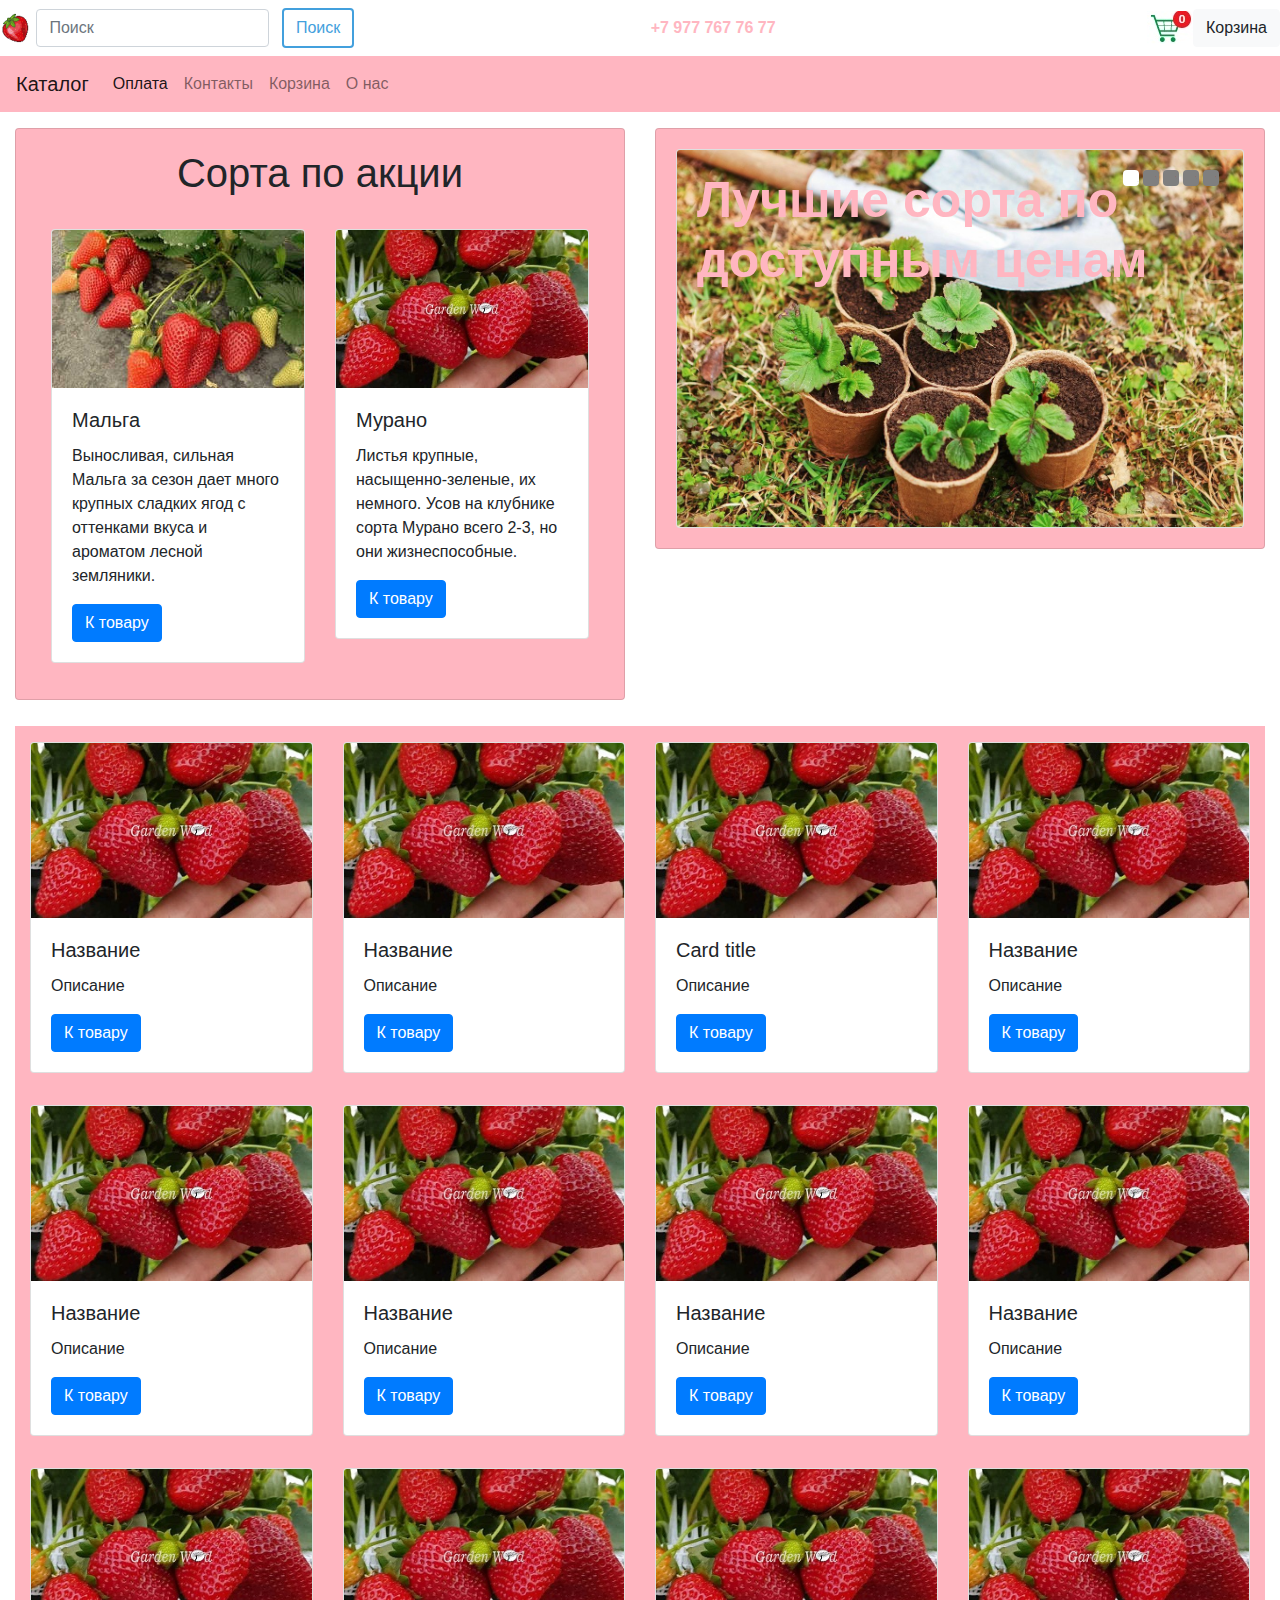
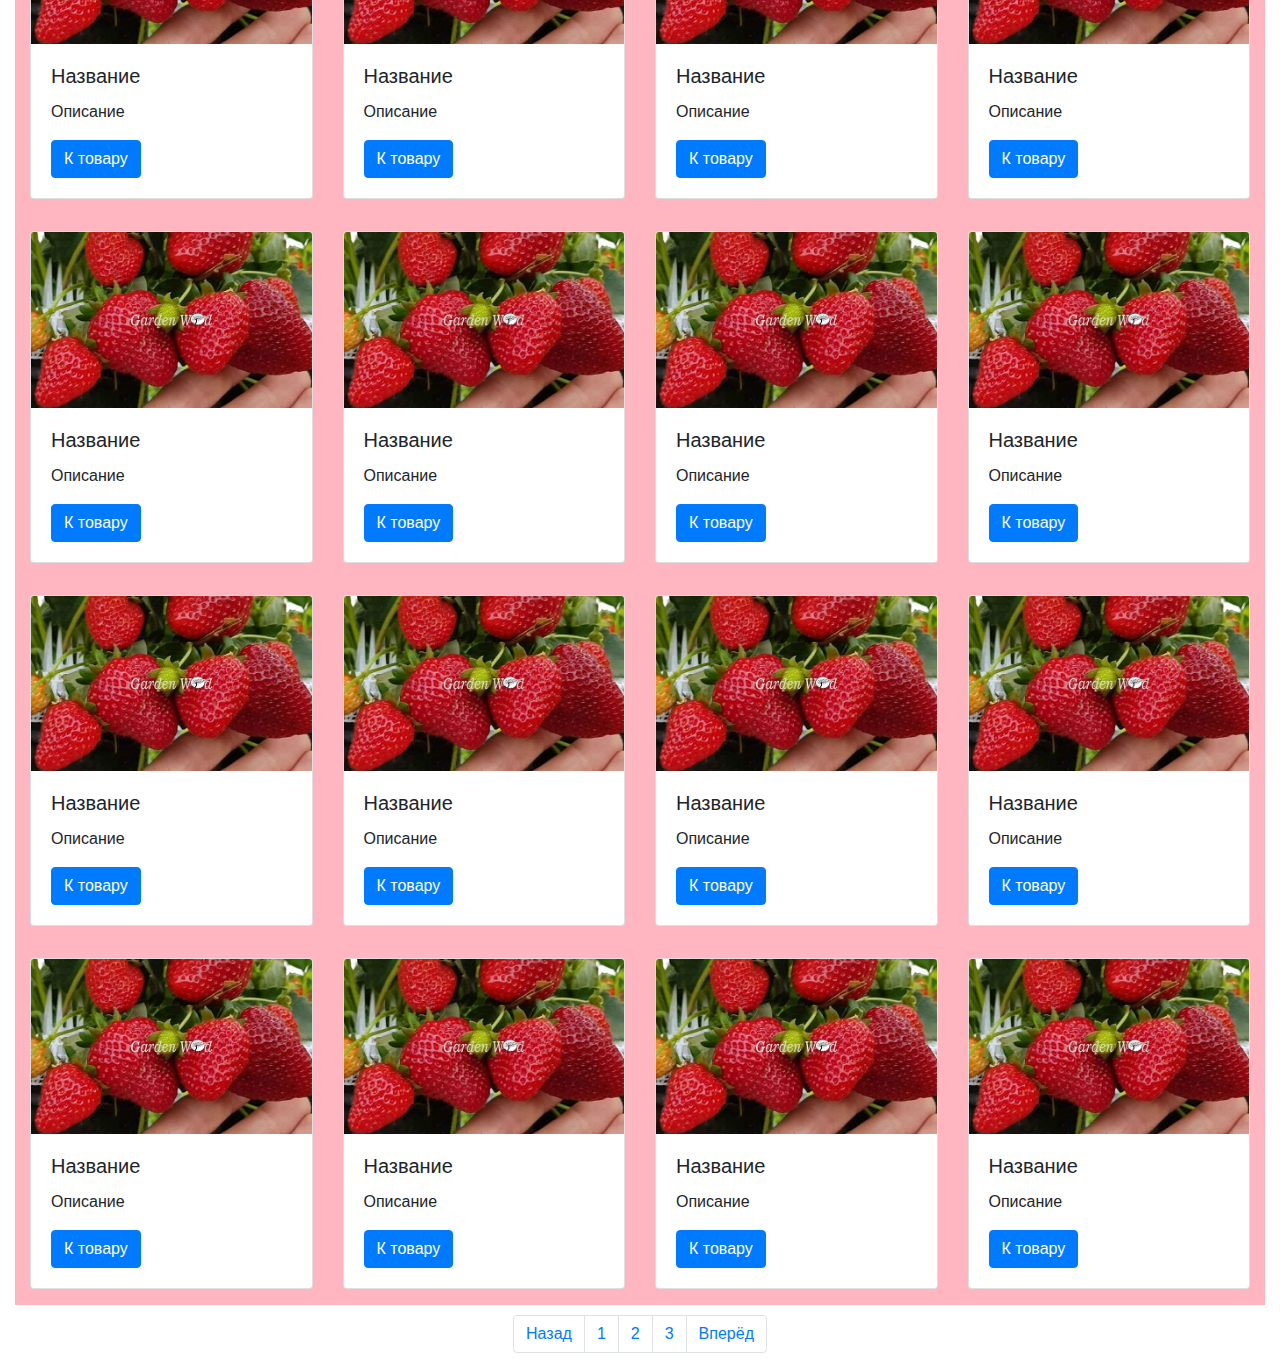
<file: index.html>
<!DOCTYPE html>
<html>

<head>
    <!-- Yandex.Metrika counter -->
    <script type="text/javascript">
        (function (m, e, t, r, i, k, a) {
            m[i] = m[i] || function () { (m[i].a = m[i].a || []).push(arguments) };
            m[i].l = 1 * new Date(); k = e.createElement(t), a = e.getElementsByTagName(t)[0], k.async = 1, k.src = r, a.parentNode.insertBefore(k, a)
        })
            (window, document, "script", "https://mc.yandex.ru/metrika/tag.js", "ym");

        ym(70275166, "init", {
            clickmap: true,
            trackLinks: true,
            accurateTrackBounce: true,
            webvisor: true
        });
    </script>
    <noscript>
        <div><img src="https://mc.yandex.ru/watch/70275166" style="position:absolute; left:-9999px;" alt="" /></div>
    </noscript>
    <!-- /Yandex.Metrika counter -->
    <link href="images/favicon.png" rel="icon" type="image/png" />
    <title>Главная страница!</title>
    <!-- CSS only -->
    <link rel="stylesheet" href="https://stackpath.bootstrapcdn.com/bootstrap/4.5.2/css/bootstrap.min.css"
        integrity="sha384-JcKb8q3iqJ61gNV9KGb8thSsNjpSL0n8PARn9HuZOnIxN0hoP+VmmDGMN5t9UJ0Z" crossorigin="anonymous">

    <link rel="stylesheet" href="styles.css" />
    <!-- JS, Popper.js, and jQuery -->
    <script src="https://code.jquery.com/jquery-3.5.1.slim.min.js"
        integrity="sha384-DfXdz2htPH0lsSSs5nCTpuj/zy4C+OGpamoFVy38MVBnE+IbbVYUew+OrCXaRkfj"
        crossorigin="anonymous"></script>
    <script src="https://cdn.jsdelivr.net/npm/popper.js@1.16.1/dist/umd/popper.min.js"
        integrity="sha384-9/reFTGAW83EW2RDu2S0VKaIzap3H66lZH81PoYlFhbGU+6BZp6G7niu735Sk7lN"
        crossorigin="anonymous"></script>
    <script src="https://stackpath.bootstrapcdn.com/bootstrap/4.5.2/js/bootstrap.min.js"
        integrity="sha384-B4gt1jrGC7Jh4AgTPSdUtOBvfO8shuf57BaghqFfPlYxofvL8/KUEfYiJOMMV+rV"
        crossorigin="anonymous"></script>
</head>

<body style="background-color: white ">
    <form class="form-inline my-2 my-lg-2">
        <div>
            <img src="images/favicon-32x32.png" class="img-fluid">
            <input class="form-control mr-sm-2" type="search" placeholder="Поиск" aria-label="Search">
            <button class="btn btn-outline-neutral my-2 my-sm-0" type="submit">Поиск</button>
        </div>
        <div class="mx-auto text-bold-pink" style="width: 200px;">
            +7 977 767 76 77
        </div>
        <img src="images/bin.jpg" class="img-fluid">
        <button type="button" class="btn btn-light">Корзина</button>
        </div>
    </form>

    <nav class="navbar navbar-expand-lg navbar-light  ">
        <a class="navbar-brand" href="#">Каталог</a>
        <button class="navbar-toggler" type="button" data-toggle="collapse" data-target="#navbarText"
            aria-controls="navbarText" aria-expanded="false" aria-label="Toggle navigation">
            <span class="navbar-toggler-icon"></span>
        </button>
        <div class="collapse navbar-collapse" id="navbarText">
            <ul class="navbar-nav mr-auto">
                <li class="nav-item active">
                    <a class="nav-link" href="#">Оплата <span class="sr-only">(current)</span></a>
                </li>
                <li class="nav-item">
                    <a class="nav-link" href="about.html">Контакты</a>
                </li>
                <li class="nav-item">
                    <a class="nav-link" href="#">Корзина</a>
                </li>
                <li class="nav-item">
                    <a class="nav-link" href="about.html">О нас</a>
                </li>
            </ul>
        </div>
    </nav>


    <div class="container-fluid">
        <div class="row">
            <div class="col-6">

                <div class="card my-3 bgpink">
                    <div class="card-body">
                        <h1>
                            <p class="text-center specialsorts">Сорта по акции</p>
                        </h1>

                        <div class="container-fluid ">
                            <div class="row">
                                <div class="col-6 ">
                                    <div class="card my-3">
                                        <img src="images/berrySample.jpg" class="card-img-top">
                                        <div class="card-body">
                                            <h5 class="card-title">Мальга</h5>
                                            <p class="card-text"> Выносливая, сильная Мальга за сезон дает много крупных
                                                сладких ягод с оттенками вкуса и ароматом лесной земляники.</p>
                                            <a href="orderform.html" class="btn btn-primary">К товару</a>
                                        </div>
                                    </div>
                                </div>

                                <div class="col-6">
                                    <div class="card my-3">
                                        <img src="images/murano.jpg" class="card-img-top">
                                        <div class="card-body">
                                            <h5 class="card-title">Мурано</h5>
                                            <p class="card-text">Листья крупные, насыщенно-зеленые, их немного. Усов на
                                                клубнике сорта Мурано всего 2-3, но они жизнеспособные.</p>
                                            <a href="orderform.html" class="btn btn-primary">К товару</a>
                                        </div>
                                    </div>
                                </div>
                            </div>
                        </div>
                    </div>
                </div>

            </div>
            <div class="col-6">
                <div class="card my-3 bgpink">
                    <div class="card-body">


                        <div class="card text-white">

                            <img src="images/preview.jpg" class="card-img">
                            <div class="card-img-overlay">
                                <h5 class="card-title">
                                    <img src="images/greycube.png" class="rounded float-right mr-sm-1">

                                    <img src="images/greycube.png" class="rounded float-right mr-sm-1">

                                    <img src="images/greycube.png" class="rounded float-right mr-sm-1">

                                    <img src="images/greycube.png" class="rounded float-right mr-sm-1">

                                    <img src="images/whitecube.png" class="rounded float-right mr-sm-1">

                                    <div class="mx-auto text-Ad-pink">
                                        Лучшие сорта по доступным ценам
                                    </div>
                                </h5>


                            </div>


                        </div>


                    </div>
                </div>
            </div>
        </div>
    </div>


    <div class="container-fluid container-custom-shop">
        <div class="row">
            <div class="col-3 bgpink">
                <div class="card my-3">
                    <img src="images/murano.jpg" class="card-img-top">
                    <div class="card-body">
                        <h5 class="card-title">Название</h5>
                        <p class="card-text">Описание</p>
                        <a href="orderform.html" class="btn btn-primary">К товару</a>
                    </div>
                </div>
            </div>
            <div class="col-3 bgpink">
                <div class="card my-3">
                    <img src="images/murano.jpg" class="card-img-top">
                    <div class="card-body">
                        <h5 class="card-title">Название</h5>
                        <p class="card-text">Описание</p>
                        <a href="orderform.html" class="btn btn-primary">К товару</a>
                    </div>
                </div>
            </div>
            <div class="col-3 bgpink">
                <div class="card my-3">
                    <img src="images/murano.jpg" class="card-img-top">
                    <div class="card-body">
                        <h5 class="card-title">Card title</h5>
                        <p class="card-text">Описание</p>
                        <a href="orderform.html" class="btn btn-primary">К товару</a>
                    </div>
                </div>
            </div>

            <div class="col-3 bgpink">
                <div class="card my-3">
                    <img src="images/murano.jpg" class="card-img-top">
                    <div class="card-body">
                        <h5 class="card-title">Название</h5>
                        <p class="card-text">Описание</p>
                        <a href="orderform.html" class="btn btn-primary">К товару</a>
                    </div>
                </div>
            </div>

        </div>

        <div class="row">
            <div class="col-3 bgpink">
                <div class="card my-3">
                    <img src="images/murano.jpg" class="card-img-top">
                    <div class="card-body">
                        <h5 class="card-title">Название</h5>
                        <p class="card-text">Описание</p>
                        <a href="orderform.html" class="btn btn-primary">К товару</a>
                    </div>
                </div>
            </div>
            <div class="col-3 bgpink">
                <div class="card my-3">
                    <img src="images/murano.jpg" class="card-img-top">
                    <div class="card-body">
                        <h5 class="card-title">Название</h5>
                        <p class="card-text">Описание</p>
                        <a href="images/orderform.html" class="btn btn-primary">К товару</a>
                    </div>
                </div>
            </div>
            <div class="col-3 bgpink">
                <div class="card my-3">
                    <img src="images/murano.jpg" class="card-img-top">
                    <div class="card-body">
                        <h5 class="card-title">Название</h5>
                        <p class="card-text">Описание</p>
                        <a href="orderform.html" class="btn btn-primary">К товару</a>
                    </div>
                </div>
            </div>

            <div class="col-3 bgpink">
                <div class="card my-3">
                    <img src="images/murano.jpg" class="card-img-top">
                    <div class="card-body">
                        <h5 class="card-title">Название</h5>
                        <p class="card-text">Описание</p>
                        <a href="orderform.html" class="btn btn-primary">К товару</a>
                    </div>
                </div>
            </div>

        </div>

        <div class="row">
            <div class="col-3 bgpink">
                <div class="card my-3">
                    <img src="images/murano.jpg" class="card-img-top">
                    <div class="card-body">
                        <h5 class="card-title">Название</h5>
                        <p class="card-text">Описание</p>
                        <a href="orderform.html" class="btn btn-primary">К товару</a>
                    </div>
                </div>
            </div>
            <div class="col-3 bgpink">
                <div class="card my-3">
                    <img src="images/murano.jpg" class="card-img-top">
                    <div class="card-body">
                        <h5 class="card-title">Название</h5>
                        <p class="card-text">Описание</p>
                        <a href="orderform.html" class="btn btn-primary">К товару</a>
                    </div>
                </div>
            </div>
            <div class="col-3 bgpink ">
                <div class="card my-3">
                    <img src="images/murano.jpg" class="card-img-top">
                    <div class="card-body">
                        <h5 class="card-title">Название</h5>
                        <p class="card-text">Описание</p>
                        <a href="orderform.html" class="btn btn-primary">К товару</a>
                    </div>
                </div>
            </div>

            <div class="col-3 bgpink">
                <div class="card my-3">
                    <img src="images/murano.jpg" class="card-img-top">
                    <div class="card-body">
                        <h5 class="card-title">Название</h5>
                        <p class="card-text">Описание</p>
                        <a href="orderform.html" class="btn btn-primary">К товару</a>
                    </div>
                </div>
            </div>

        </div>

        <div class="row">
            <div class="col-3 bgpink">
                <div class="card my-3">
                    <img src="images/murano.jpg" class="card-img-top">
                    <div class="card-body">
                        <h5 class="card-title">Название</h5>
                        <p class="card-text">Описание</p>
                        <a href="orderform.html" class="btn btn-primary">К товару</a>
                    </div>
                </div>
            </div>
            <div class="col-3 bgpink">
                <div class="card my-3">
                    <img src="images/murano.jpg" class="card-img-top">
                    <div class="card-body">
                        <h5 class="card-title">Название</h5>
                        <p class="card-text">Описание</p>
                        <a href="orderform.html" class="btn btn-primary">К товару</a>
                    </div>
                </div>
            </div>
            <div class="col-3 bgpink">
                <div class="card my-3">
                    <img src="images/murano.jpg" class="card-img-top">
                    <div class="card-body">
                        <h5 class="card-title">Название</h5>
                        <p class="card-text">Описание</p>
                        <a href="orderform.html" class="btn btn-primary">К товару</a>
                    </div>
                </div>
            </div>

            <div class="col-3 bgpink">
                <div class="card my-3">
                    <img src="images/murano.jpg" class="card-img-top">
                    <div class="card-body">
                        <h5 class="card-title">Название</h5>
                        <p class="card-text">Описание</p>
                        <a href="orderform.html" class="btn btn-primary">К товару</a>
                    </div>
                </div>
            </div>

        </div>


        <div class="row">
            <div class="col-3 bgpink">
                <div class="card my-3">
                    <img src="images/murano.jpg" class="card-img-top">
                    <div class="card-body">
                        <h5 class="card-title">Название</h5>
                        <p class="card-text">Описание</p>
                        <a href="orderform.html" class="btn btn-primary">К товару</a>
                    </div>
                </div>
            </div>
            <div class="col-3 bgpink">
                <div class="card my-3">
                    <img src="images/murano.jpg" class="card-img-top">
                    <div class="card-body">
                        <h5 class="card-title">Название</h5>
                        <p class="card-text">Описание</p>
                        <a href="orderform.html" class="btn btn-primary">К товару</a>
                    </div>
                </div>
            </div>
            <div class="col-3 bgpink">
                <div class="card my-3">
                    <img src="images/murano.jpg" class="card-img-top">
                    <div class="card-body">
                        <h5 class="card-title">Название</h5>
                        <p class="card-text">Описание</p>
                        <a href="orderform.html" class="btn btn-primary">К товару</a>
                    </div>
                </div>
            </div>

            <div class="col-3 bgpink">
                <div class="card my-3">
                    <img src="images/murano.jpg" class="card-img-top">
                    <div class="card-body">
                        <h5 class="card-title">Название</h5>
                        <p class="card-text">Описание</p>
                        <a href="orderform.html" class="btn btn-primary">К товару</a>
                    </div>
                </div>
            </div>

        </div>


        <div class="row">
            <div class="col-3 bgpink">
                <div class="card my-3">
                    <img src="images/murano.jpg" class="card-img-top">
                    <div class="card-body">
                        <h5 class="card-title">Название</h5>
                        <p class="card-text">Описание</p>
                        <a href="orderform.html" class="btn btn-primary">К товару</a>
                    </div>
                </div>
            </div>
            <div class="col-3 bgpink">
                <div class="card my-3">
                    <img src="images/murano.jpg" class="card-img-top">
                    <div class="card-body">
                        <h5 class="card-title">Название</h5>
                        <p class="card-text">Описание</p>
                        <a href="orderform.html" class="btn btn-primary">К товару</a>
                    </div>
                </div>
            </div>
            <div class="col-3 bgpink">
                <div class="card my-3">
                    <img src="images/murano.jpg" class="card-img-top">
                    <div class="card-body">
                        <h5 class="card-title">Название</h5>
                        <p class="card-text">Описание</p>
                        <a href="orderform.html" class="btn btn-primary">К товару</a>
                    </div>
                </div>
            </div>

            <div class="col-3 bgpink">
                <div class="card my-3">
                    <img src="images/murano.jpg" class="card-img-top">
                    <div class="card-body">
                        <h5 class="card-title">Название</h5>
                        <p class="card-text">Описание</p>
                        <a href="orderform.html" class="btn btn-primary">К товару</a>
                    </div>
                </div>
            </div>

        </div>
    </div>

    <nav aria-label="Page navigation example">
        <ul class="pagination justify-content-center">
            <li class="page-item"><a class="page-link" href="#">Назад</a></li>
            <li class="page-item"><a class="page-link" href="#">1</a></li>
            <li class="page-item"><a class="page-link" href="#">2</a></li>
            <li class="page-item"><a class="page-link" href="#">3</a></li>
            <li class="page-item"><a class="page-link" href="#">Вперёд</a></li>
        </ul>
    </nav>
</body>

</html>
</file>
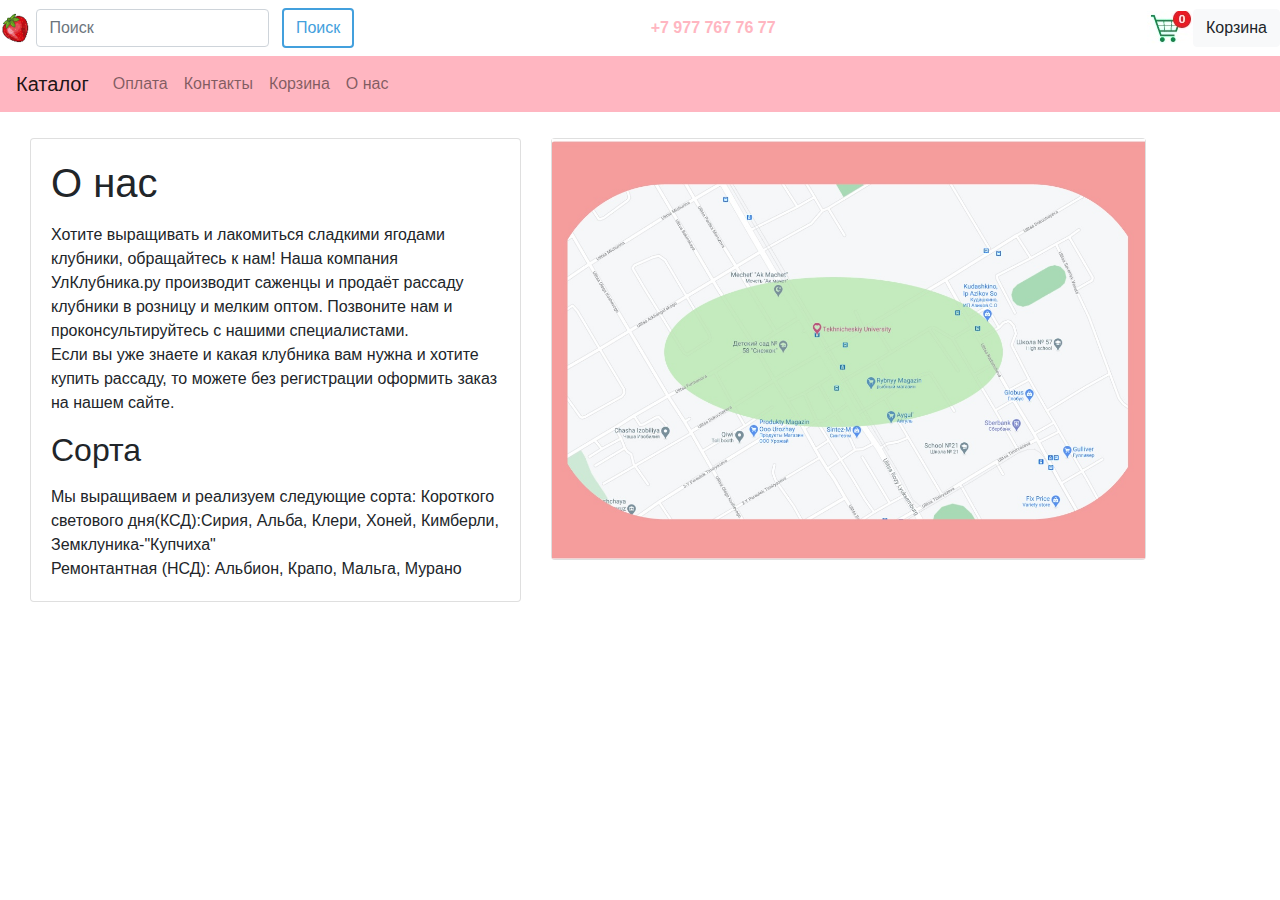
<file: about.html>
<!DOCTYPE html>
<html>

<head>
  <!-- Yandex.Metrika counter -->
  <script type="text/javascript">
    (function (m, e, t, r, i, k, a) {
        m[i] = m[i] || function () { (m[i].a = m[i].a || []).push(arguments) };
        m[i].l = 1 * new Date(); k = e.createElement(t), a = e.getElementsByTagName(t)[0], k.async = 1, k.src = r, a.parentNode.insertBefore(k, a)
    })
        (window, document, "script", "https://mc.yandex.ru/metrika/tag.js", "ym");

    ym(70275166, "init", {
        clickmap: true,
        trackLinks: true,
        accurateTrackBounce: true,
        webvisor: true
    });
</script>
<noscript>
    <div><img src="https://mc.yandex.ru/watch/70275166" style="position:absolute; left:-9999px;" alt="" /></div>
</noscript>
<!-- /Yandex.Metrika counter -->
  <link href="images/favicon.png" rel="icon" type="image/png" />
  <title>Товар</title>

  <!-- CSS only -->
  <link rel="stylesheet" href="https://stackpath.bootstrapcdn.com/bootstrap/4.5.2/css/bootstrap.min.css"
    integrity="sha384-JcKb8q3iqJ61gNV9KGb8thSsNjpSL0n8PARn9HuZOnIxN0hoP+VmmDGMN5t9UJ0Z" crossorigin="anonymous">

  <link rel="stylesheet" href="styles.css" />
  <!-- JS, Popper.js, and jQuery -->
  <script src="https://code.jquery.com/jquery-3.5.1.slim.min.js"
    integrity="sha384-DfXdz2htPH0lsSSs5nCTpuj/zy4C+OGpamoFVy38MVBnE+IbbVYUew+OrCXaRkfj"
    crossorigin="anonymous"></script>
  <script src="https://cdn.jsdelivr.net/npm/popper.js@1.16.1/dist/umd/popper.min.js"
    integrity="sha384-9/reFTGAW83EW2RDu2S0VKaIzap3H66lZH81PoYlFhbGU+6BZp6G7niu735Sk7lN"
    crossorigin="anonymous"></script>
  <script src="https://stackpath.bootstrapcdn.com/bootstrap/4.5.2/js/bootstrap.min.js"
    integrity="sha384-B4gt1jrGC7Jh4AgTPSdUtOBvfO8shuf57BaghqFfPlYxofvL8/KUEfYiJOMMV+rV"
    crossorigin="anonymous"></script>
</head>

<body style="background-color: white">
  <form class="form-inline my-2 my-lg-2">
    <div>
      <img src="images/favicon-32x32.png" class="img-fluid">
      <input class="form-control mr-sm-2" type="search" placeholder="Поиск" aria-label="Search">
      <button class="btn btn-outline-neutral my-2 my-sm-0" type="submit">Поиск</button>
    </div>
    <div class="mx-auto text-bold-pink" style="width: 200px;">
      +7 977 767 76 77
    </div>
    <img src="images/bin.jpg" class="img-fluid">
    <button type="button" class="btn btn-light">Корзина</button>
    </div>
  </form>

  <nav class="navbar navbar-expand-lg navbar-light  ">
    <a class="navbar-brand" href="index.html">Каталог</a>
    <button class="navbar-toggler" type="button" data-toggle="collapse" data-target="#navbarText"
      aria-controls="navbarText" aria-expanded="false" aria-label="Toggle navigation">
      <span class="navbar-toggler-icon"></span>
    </button>
    <div class="collapse navbar-collapse" id="navbarText">
      <ul class="navbar-nav mr-auto">
        <li class="nav-item">
          <a class="nav-link" href="#">Оплата </a>
        </li>
        <li class="nav-item">
          <a class="nav-link" href="#">Контакты</a>
        </li>
        <li class="nav-item">
          <a class="nav-link" href="#">Корзина</a>
        </li>
        <li class="nav-item">
          <a class="nav-link" href="#">О нас</a>
        </li>
      </ul>
    </div>
  </nav>



  <div class="container-fluid container-custom-shop">
    <div class="row">
      <div class="col-5">

        <div class="card my-3">
          <div class="card-body">
            <h1>
              <p class="text">О нас</p>
            </h1>

            <div>Хотите выращивать и лакомиться сладкими ягодами клубники, обращайтесь к нам! Наша компания
              УлКлубника.ру производит саженцы и продаёт рассаду клубники в розницу и мелким оптом. Позвоните нам и
              проконсультируйтесь с нашими специалистами.</div>
            <div>Если вы уже знаете и какая клубника вам нужна и хотите купить рассаду, то можете без регистрации
              оформить заказ на нашем сайте. </div>
            <p></p>
            <h2>
              <p class="text">Сорта</p>
            </h2>
            <div>Мы выращиваем и реализуем следующие сорта: Короткого светового дня(КСД):Сирия, Альба, Клери, Хоней,
              Кимберли, Земклуника-"Купчиха"</div>
            <div>Ремонтантная (НСД): Альбион, Крапо, Мальга, Мурано</div>
          </div>
        </div>

      </div>
      <div class="col-6">
        <div class="card my-3">
          <img src="images/map.jpg" class="img-fluid">

        </div>
      </div>

    </div>
  </div>


</body>

</html>
</file>
<file: styles.css>
.navbar-light { 
    background-color: #FFB6C1; 
    color: white;
}
.bgpink { 
    background-color: #FFB6C1; 
}

.container-custom-shop {
    padding: 10px 30px;
}

.outline-pink-wide {
    border-width: 50px;
    border-color: #FFB6C1; 
}
.btn-outline-neutral { 
    border-width: 2px;
    color: rgb(67, 160, 221); 
    border-color: rgb(67, 160, 221); 
}

.btn-background-neutral { 
    border-width: 2px;
    color: White;
    background-color: rgb(67, 160, 221); 
    border-color: rgb(67, 160, 221); 
    font-weight: 800;
}

.text-bold-pink { 
    font-weight: 800;
    color: #FFB6C1;
}
.text-Ad-pink { 
    font-weight: 800;
    font-size: 50px;
    color: #FFB6C1;
}
</file>
